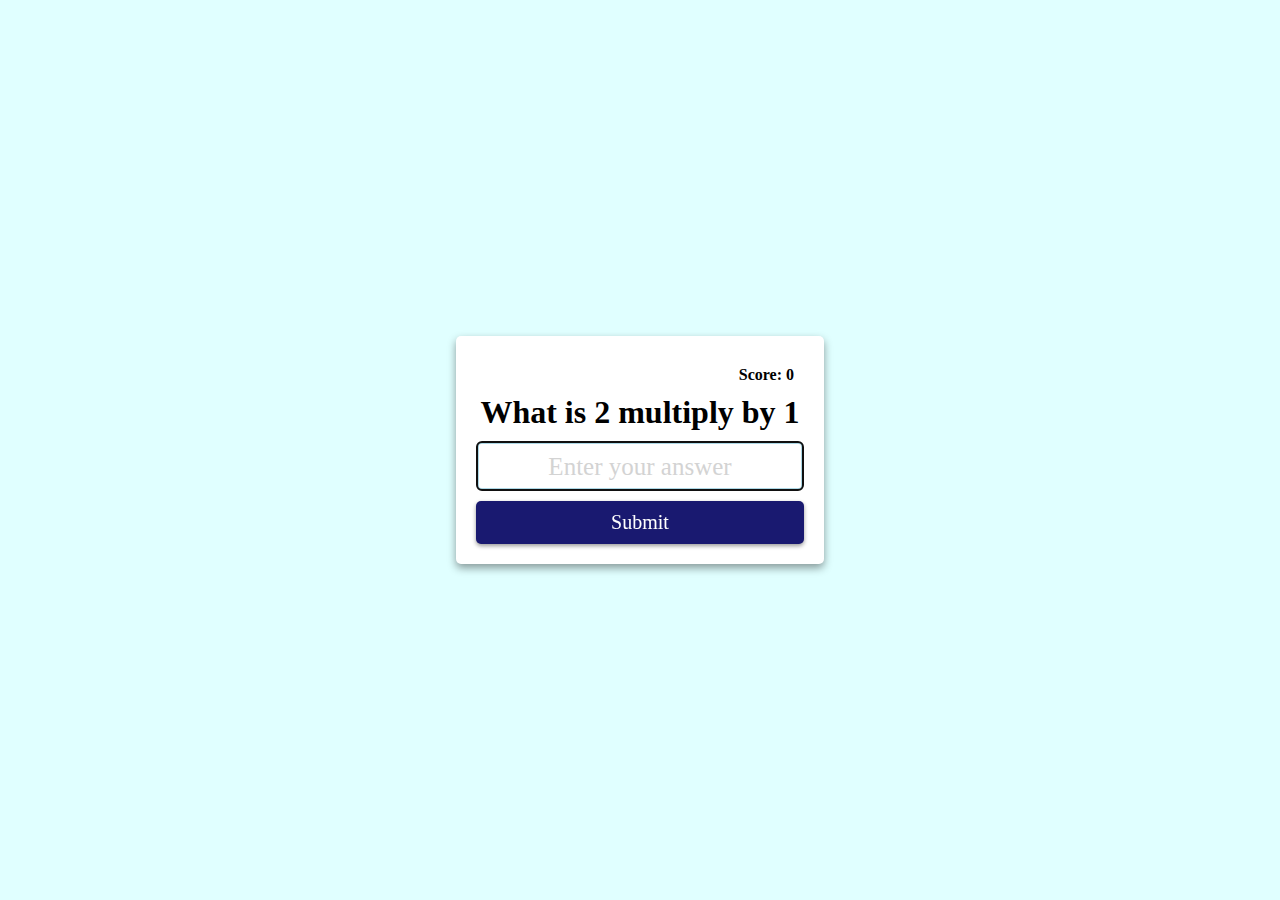
<file: index.html>
<!DOCTYPE html>
<html lang="en">
<head>
    <meta charset="UTF-8">
    <meta name="viewport" content="width=device-width, initial-scale=1.0">
    <title>Multiplication App</title>
    <link rel="stylesheet" href="style.css">
    <link rel="shortcut icon" href="icon/asterisk.png" type="image/x-icon">
</head>
<body>
    <form  class="form">
      <h4 id="score">Score: </h4>
        <h1 id="question"></h1>
        <input type="text" placeholder="Enter your answer" autofocus autocomplete="off">
        <button id="btn">Submit</button>
    </form>

    <script src="app.js"></script>
</body>
</html>
</file>
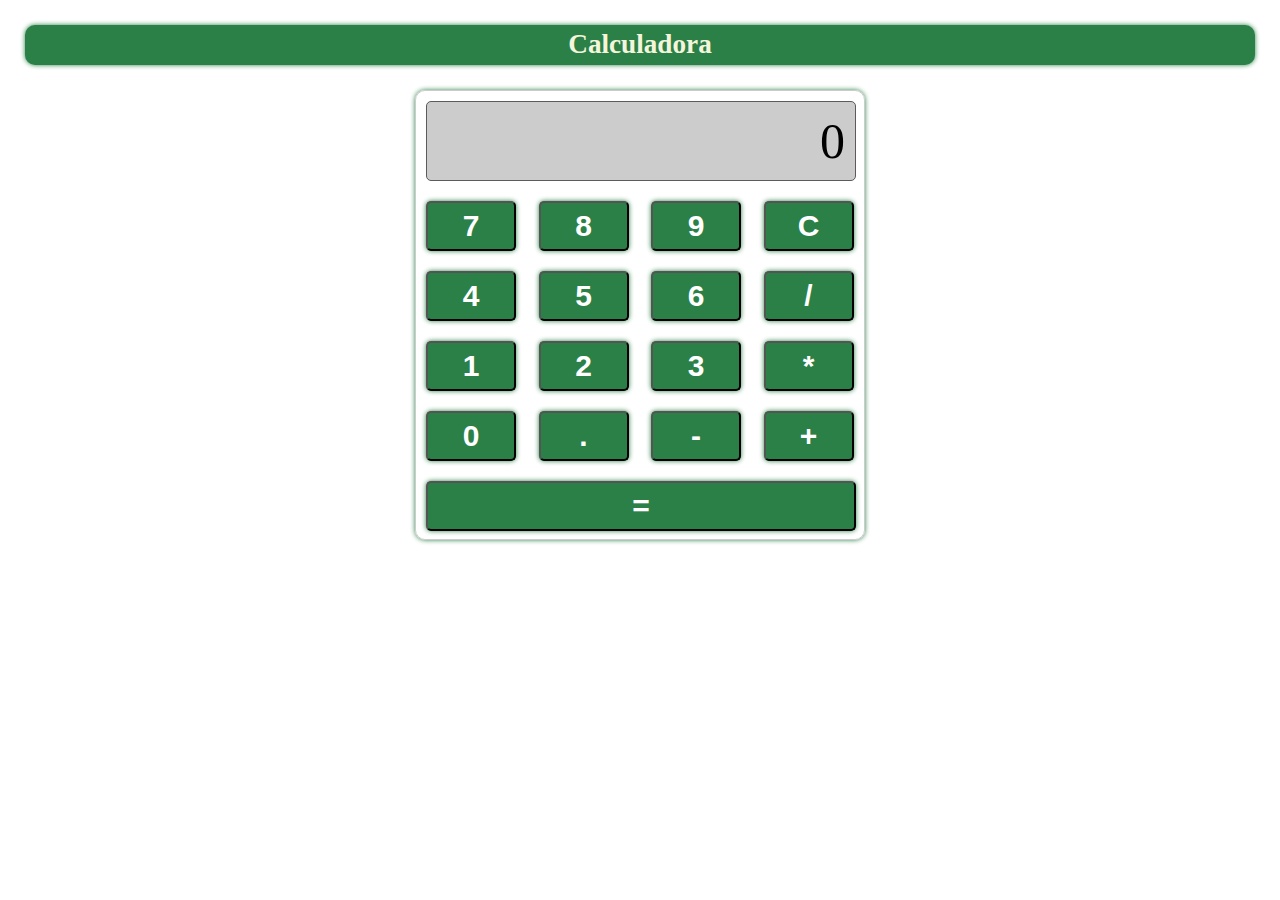
<file: Basic Calculator/index.html>
<!DOCTYPE html>
<html lang="es">
<head>
    <meta charset="UTF-8">
    <meta http-equiv="X-UA-Compatible" content="IE=edge">
    <meta name="viewport" content="width=device-width, initial-scale=1.0">
    <title>Calculadora</title>
    <link rel="stylesheet" href="style.css">
   
</head>
<body>
    <header>
        <h1>Calculadora</h1>
    </header>

    <!-- Cuerpo de la calculadora -->
    <div class="calculator">
        <div class="display">0</div>
        <button class="btn">7</button>
        <button class="btn">8</button>
        <button class="btn">9</button>
        <button id="clean" class="btn">C</button>
        
        <button class="btn">4</button>
        <button class="btn">5</button>
        <button class="btn">6</button>
        <button class="btn">/</button>
        
        <button class="btn">1</button>
        <button class="btn">2</button>
        <button class="btn">3</button>
        <button class="btn">*</button>
        
        <button id="zero" class="btn">0</button>
        <button class="btn">.</button>
        <button class="btn">-</button>
        <button class="btn">+</button>
        <button id="result" class="btn">=</button>
    </div>

    <script src="script.js"></script>
    
</body>
</html>
</file>
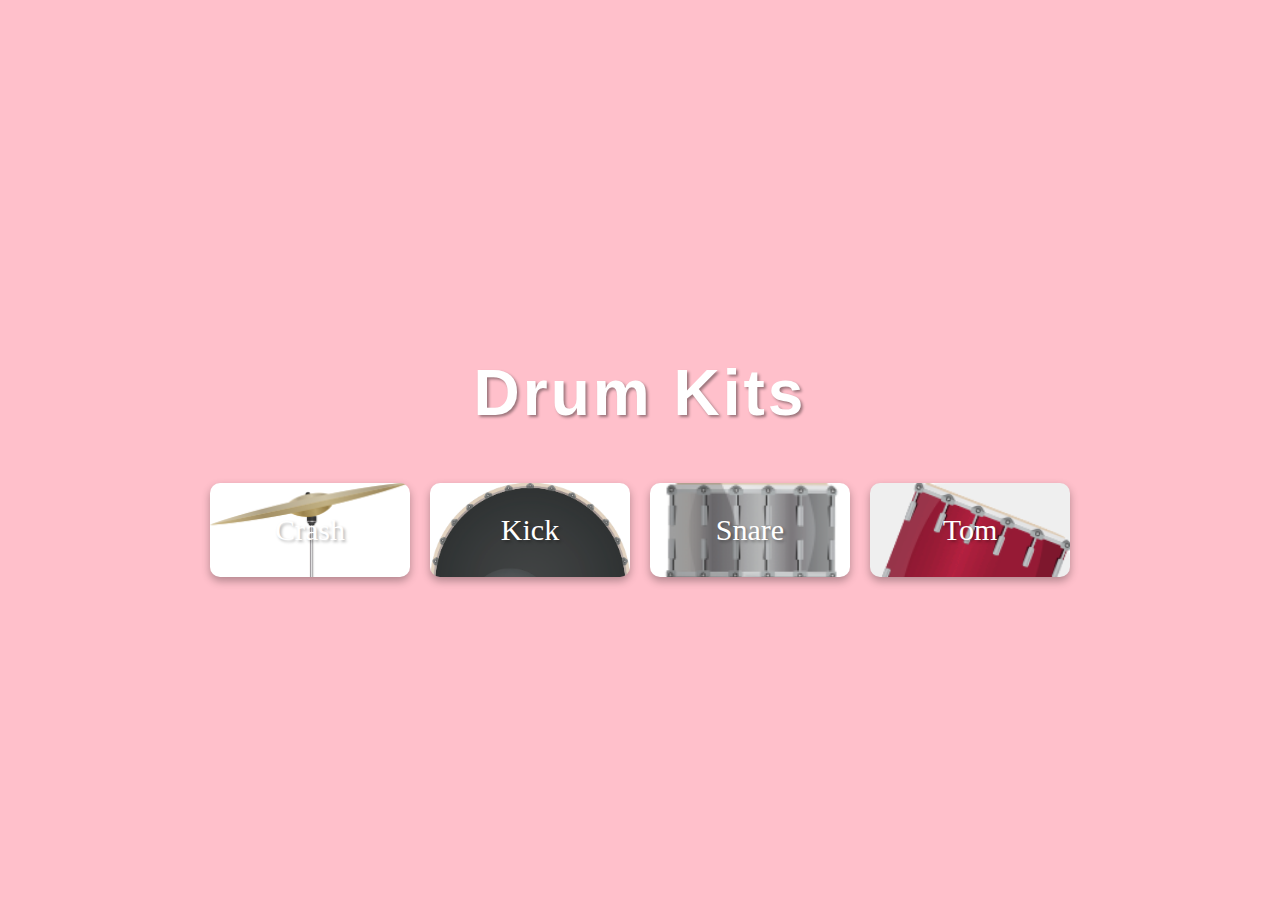
<file: Drum Kits/index.html>
<!DOCTYPE html>
<html lang="en">
<head>
    <meta charset="UTF-8">
    <meta name="viewport" content="width=device-width, initial-scale=1.0">
    <title>Drum Kits</title>
    <link rel="stylesheet" href="style.css">
    <link rel="stylesheet" href="https://cdnjs.cloudflare.com/ajax/libs/font-awesome/6.5.1/css/all.min.css" integrity="sha512-DTOQO9RWCH3ppGqcWaEA1BIZOC6xxalwEsw9c2QQeAIftl+Vegovlnee1c9QX4TctnWMn13TZye+giMm8e2LwA==" crossorigin="anonymous" referrerpolicy="no-referrer" />
</head>
<body>
    <h1>Drum Kits <i class="fa-solid fa-drum"></i></h1>

    <section class="container">
        
    </section>

    <script src="script.js"></script>
</body>
</html>
</file>
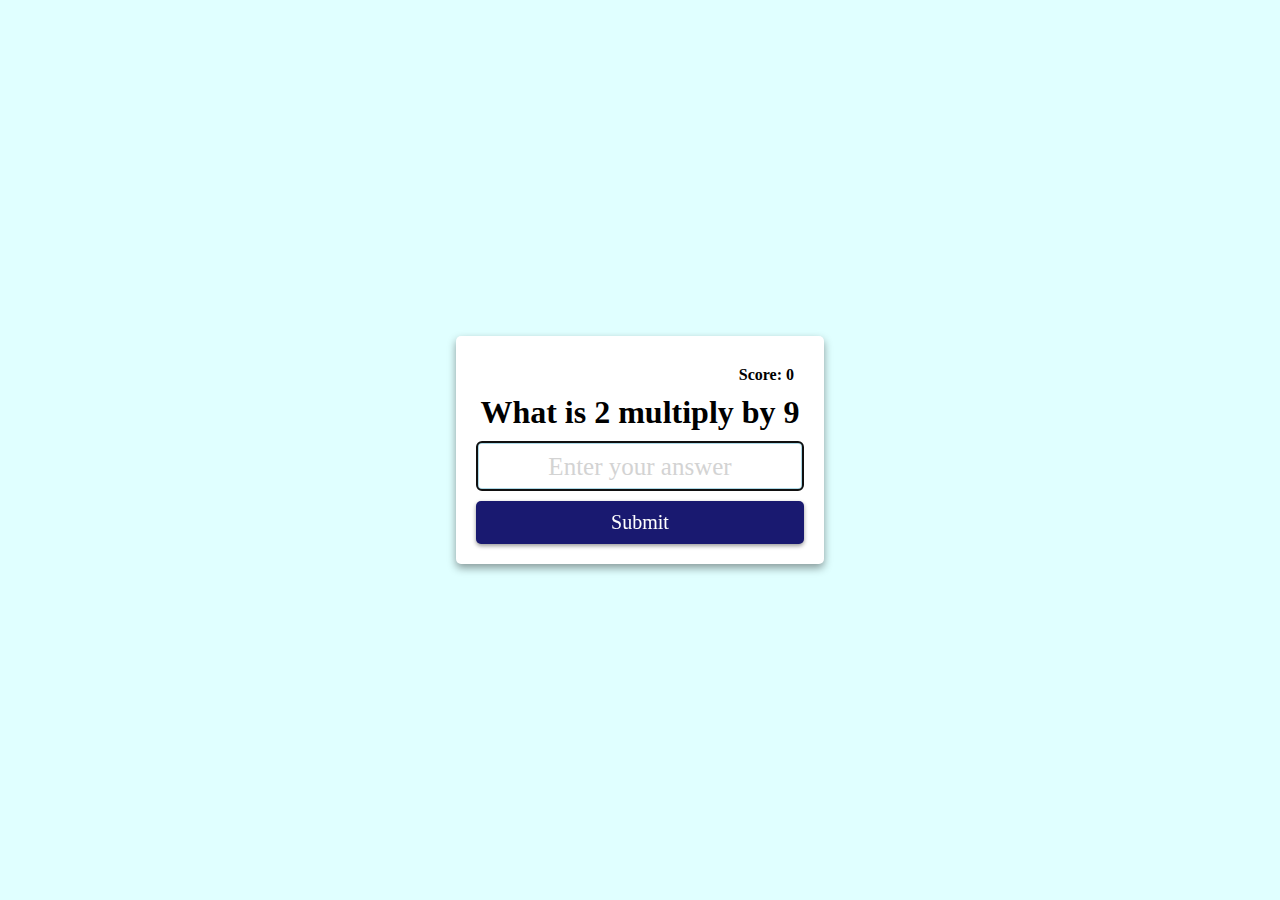
<file: Multiplication App/index.html>
<!DOCTYPE html>
<html lang="en">
<head>
    <meta charset="UTF-8">
    <meta name="viewport" content="width=device-width, initial-scale=1.0">
    <title>Multiplication App</title>
    <link rel="stylesheet" href="style.css">
    <link rel="shortcut icon" href="https://github.com/Krypter93/Programming-Projects/blob/main/Multiplication%20App/asterisk.png?raw=true" type="image/x-icon">
</head>
<body>
    <form  class="form">
      <h4 id="score">Score: </h4>
        <h1 id="question"></h1>
        <input type="text" placeholder="Enter your answer" autofocus autocomplete="off">
        <button id="btn">Submit</button>
    </form>

    <script src="app.js"></script>
</body>
</html>
</file>
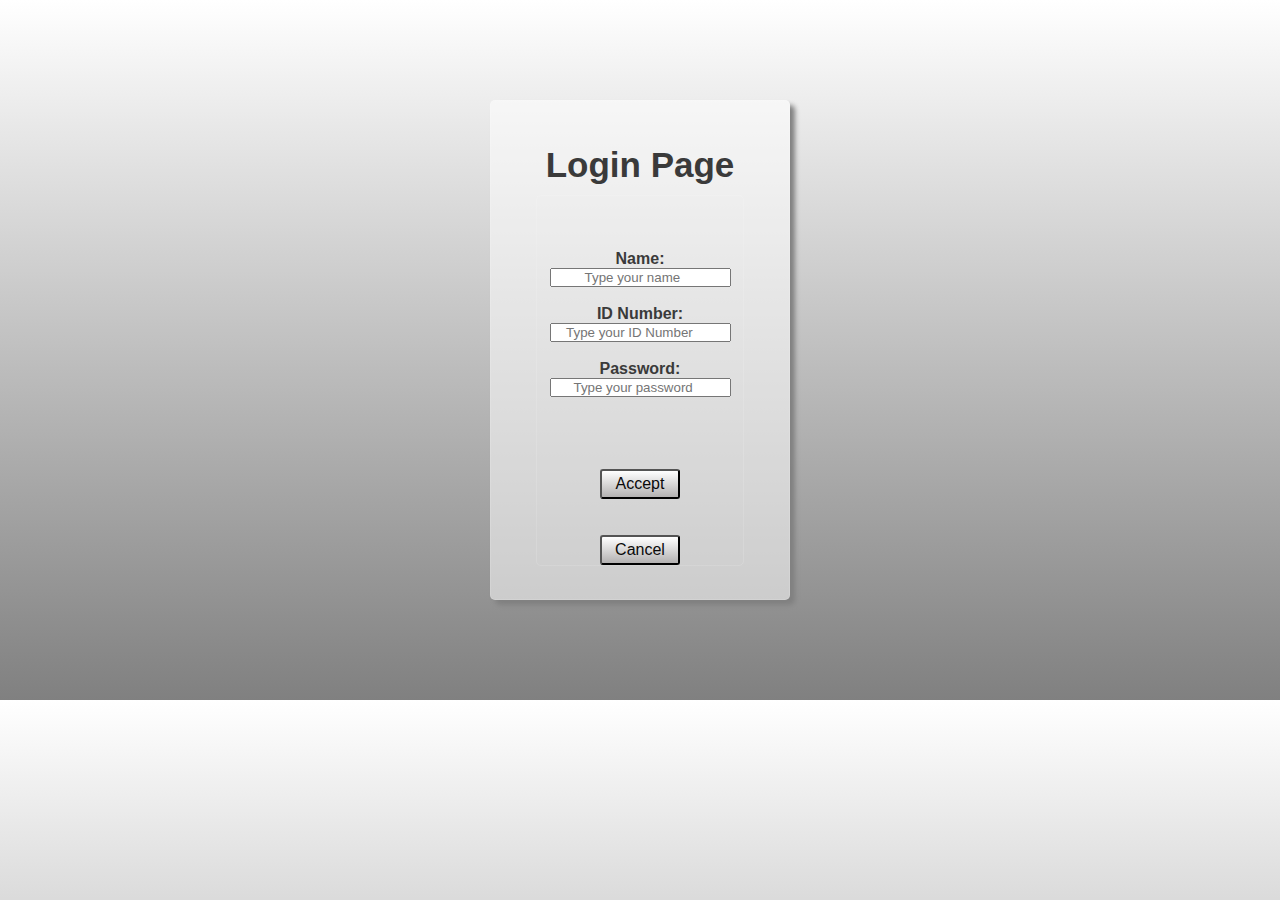
<file: Login Page/login.html>
<!DOCTYPE html>
<html lang="es">
<head>
    <meta charset="UTF-8">
    <meta http-equiv="X-UA-Compatible" content="IE=edge">
    <meta name="viewport" content="width=device-width, initial-scale=1.0">
    <title>Login Page</title>
    <link rel="stylesheet" href="style.css">
    <link rel="icon" href="favicon/favicon_io/favicon-32x32.png" type="image/png">
</head>
<body>
    <main>
        <div class="wrapper">
            <h1 id="login_title">Login Page</h1>
            <form><br><br><br>
                Name: <br><input type="text" name="name" id="name" placeholder="         Type your name"><br><br>
                ID Number: <br><input type="number" name="idnumber" id="idnumber" placeholder="    Type your ID Number"><br><br>
                Password: <br><input type="password" name="password" id="password" placeholder="      Type your password"><br><br><br><br><br>
                <button type="button" id="send">Accept</button><br><br><br>
                <button type="button" id="Cancel">Cancel</button>
            </form>
        </div>
    </main>

    <script src="script.js"></script>

</body>
</html>
</file>
<file: style.css>
*{
    padding: 0;
    margin: 0;
    box-sizing: border-box;
}

body{
    background-color: lightcyan;
    display: flex;
    flex-direction: column;
    align-items: center;
    height: 100vh;
    justify-content: center;
    text-align: center;
    font-family: cursive;
}

.form{
    background-color: white;
    padding: 20px;
    margin: 10px;
    box-shadow: 0px 4px 8px rgba(0, 0, 0, 0.4);
    border-radius: 5px;
}

#score{
    text-align: right;
    padding: 10px; 
}

input{
    display: block;
    width: 100%;
    height: 50px;
    margin-top: 10px;
    font-size: 25px;
    text-align: center;
    border: 3px solid lightblue;
    border-radius: 5px;
    color: darkblue;
}

input::placeholder{
    color: lightgray;
    font-family: cursive;
}

input:hover{
    border: 3px solid darkblue;
}

#btn{
    background-color: midnightblue;
    color: white;
    border: none;
    border-radius: 5px;
    display: block;
    width: 100%;
    padding: 10px;
    font-size: 20px;
    font-family: cursive;
    margin-top: 10px;
    box-shadow: 0 2px 4px rgba(0, 0, 0, 0.4);
    cursor: pointer;
}

#btn:hover{
    filter: brightness(0.9);
}
</file>
<file: Basic Calculator/style.css>
*{
    margin: 0;
    padding: 0;
    box-sizing: border-box;
}

body{
    background-image: linear-gradient(white, green, );
}

header{
    background-color: #2b8047;
    margin: 25px;
    height: 40px;
    border: 2px solid #ccc;
    border-radius: 10px;
    border-style: initial;
    box-shadow: 0px 0px 5px #2b8047;
}

h1{
    color: beige;
    margin: 10px;
    padding: 4px;
    text-align: center;
    font-size: 1.7em;
}

.calculator{
    display: grid;
    grid-template-columns: repeat(4, 1fr);
    grid-template-rows: repeat(5, 1fr);
    grid-row-gap: 20px;
    grid-column-gap: 20px;
    padding: 10px;
    width: 450px;
    height: 450px;
    border: 1px solid #ccc;
    border-radius: 10px;
    box-shadow: 0px 0px 5px #2b8047;
    margin: auto;
    
}

.display{
    border: 1px solid #5c5a5a;
    border-radius: 5px;
    background-color: #ccc;
    padding: 10px;
    grid-row: 1/5;
    grid-column: 1/5;
    height: 80px;
    font-size: 50px;
    text-align: right;
}

button{
    background-color: #2b8047;
    border-radius: 5px;
    box-shadow: 0px 0px 5px #2b8047;
    width: 90px;
    height: 50px;
    color: #fff;
    font-weight: bold;
    font-size: 30px;
    cursor: pointer;
}

#result{
    grid-column: 1/5;
    width: 430px ;
}
</file>
<file: Drum Kits/style.css>
body{
    padding: 0;
    margin: 0;
    box-sizing: border-box;
    display: flex;
    flex-direction: column;
    align-items: center;
    height: 100vh;
    justify-content: center;
    background-color: pink;
}

h1{
    color: white;
    font-size: 4em;
    font-family: Impact, Haettenschweiler, 'Arial Narrow Bold', sans-serif;
    text-shadow: 2px 2px 3px rgba(0, 0, 0, 0.4);
    letter-spacing: 3px;
    white-space: nowrap;
}

.container .btn{
    padding: 30px 50px;
    border: none;
    border-radius: 10px;
    margin:10px;
    font-size: 30px;
    font-family: cursive;
    color: white;
    min-width: 200px;
    box-shadow: 0 4px 8px rgba(0, 0, 0, 0.3);
    text-transform: capitalize;
    background-image: url(images/tom.png);
    background-size: cover;
    cursor: pointer;
    text-shadow: 2px 2px 3px rgba(0, 0, 0, 0.3);    
}

.container .btn:hover{
    color: rgb(255, 119, 142);
}

.container .btn:active{
    background-size: 105%;
}
</file>
<file: Multiplication App/style.css>
*{
    padding: 0;
    margin: 0;
    box-sizing: border-box;
}

body{
    background-color: lightcyan;
    display: flex;
    flex-direction: column;
    align-items: center;
    height: 100vh;
    justify-content: center;
    text-align: center;
    font-family: cursive;
}

.form{
    background-color: white;
    padding: 20px;
    margin: 10px;
    box-shadow: 0px 4px 8px rgba(0, 0, 0, 0.4);
    border-radius: 5px;
}

#score{
    text-align: right;
    padding: 10px; 
}

input{
    display: block;
    width: 100%;
    height: 50px;
    margin-top: 10px;
    font-size: 25px;
    text-align: center;
    border: 3px solid lightblue;
    border-radius: 5px;
    color: darkblue;
}

input::placeholder{
    color: lightgray;
    font-family: cursive;
}

input:hover{
    border: 3px solid darkblue;
}

#btn{
    background-color: midnightblue;
    color: white;
    border: none;
    border-radius: 5px;
    display: block;
    width: 100%;
    padding: 10px;
    font-size: 20px;
    font-family: cursive;
    margin-top: 10px;
    box-shadow: 0 2px 4px rgba(0, 0, 0, 0.4);
    cursor: pointer;
}

#btn:hover{
    filter: brightness(0.9);
}
</file>
<file: Login Page/style.css>
*{
    margin: 0;
    padding: 0;
    box-sizing: border-box;
}

body{
    background: linear-gradient(#fff, grey);
}

main{
    width: 300px;
    height: 500px;
    background-color:#ffffff89;
    padding: 20px;
    margin: 100px auto;
    display: flex;
    justify-content: center;
    align-items: center;
    border-radius: 5px;
    border: 1px solid rgba(255, 255, 255, 0.129);
    box-shadow: 5px 5px 5px grey;
    
    
}

h1{
    text-align: center;
    padding: 5px;
    margin: 5px;
    margin-top: 5px;
    font-family: 'Trebuchet MS', 'Lucida Sans Unicode', 'Lucida Grande', 'Lucida Sans', Arial, sans-serif;
    font-size: 35px;
    font-weight: bold;
    color: rgb(58, 58, 58);
    
}

.wrapper{
    top: 25%;
    left: 25%;
}

form{
    text-align: center;
    justify-content: center;
    justify-items: center;
    font-family: 'Trebuchet MS', 'Lucida Sans Unicode', 'Lucida Grande', 'Lucida Sans', Arial, sans-serif;
    font-size: 16px;
    font-weight: bold;
    border-radius: 5px;
    color: rgb(58, 58, 58);
    border: 1px solid rgba(255, 255, 255, 0.129);
       
}

button{
    width: 80px;
    height: 30px;
    font-size: 16px;
    font-family: 'Trebuchet MS', 'Lucida Sans Unicode', 'Lucida Grande', 'Lucida Sans', Arial, sans-serif;
    font-weight: lighter;
    text-align: center;
    border-radius: 3px;
    background: linear-gradient(#fff, rgb(179, 177, 177));
    color: rgb(10, 10, 10);
}

button:hover{
    background: grey;
}
</file>
